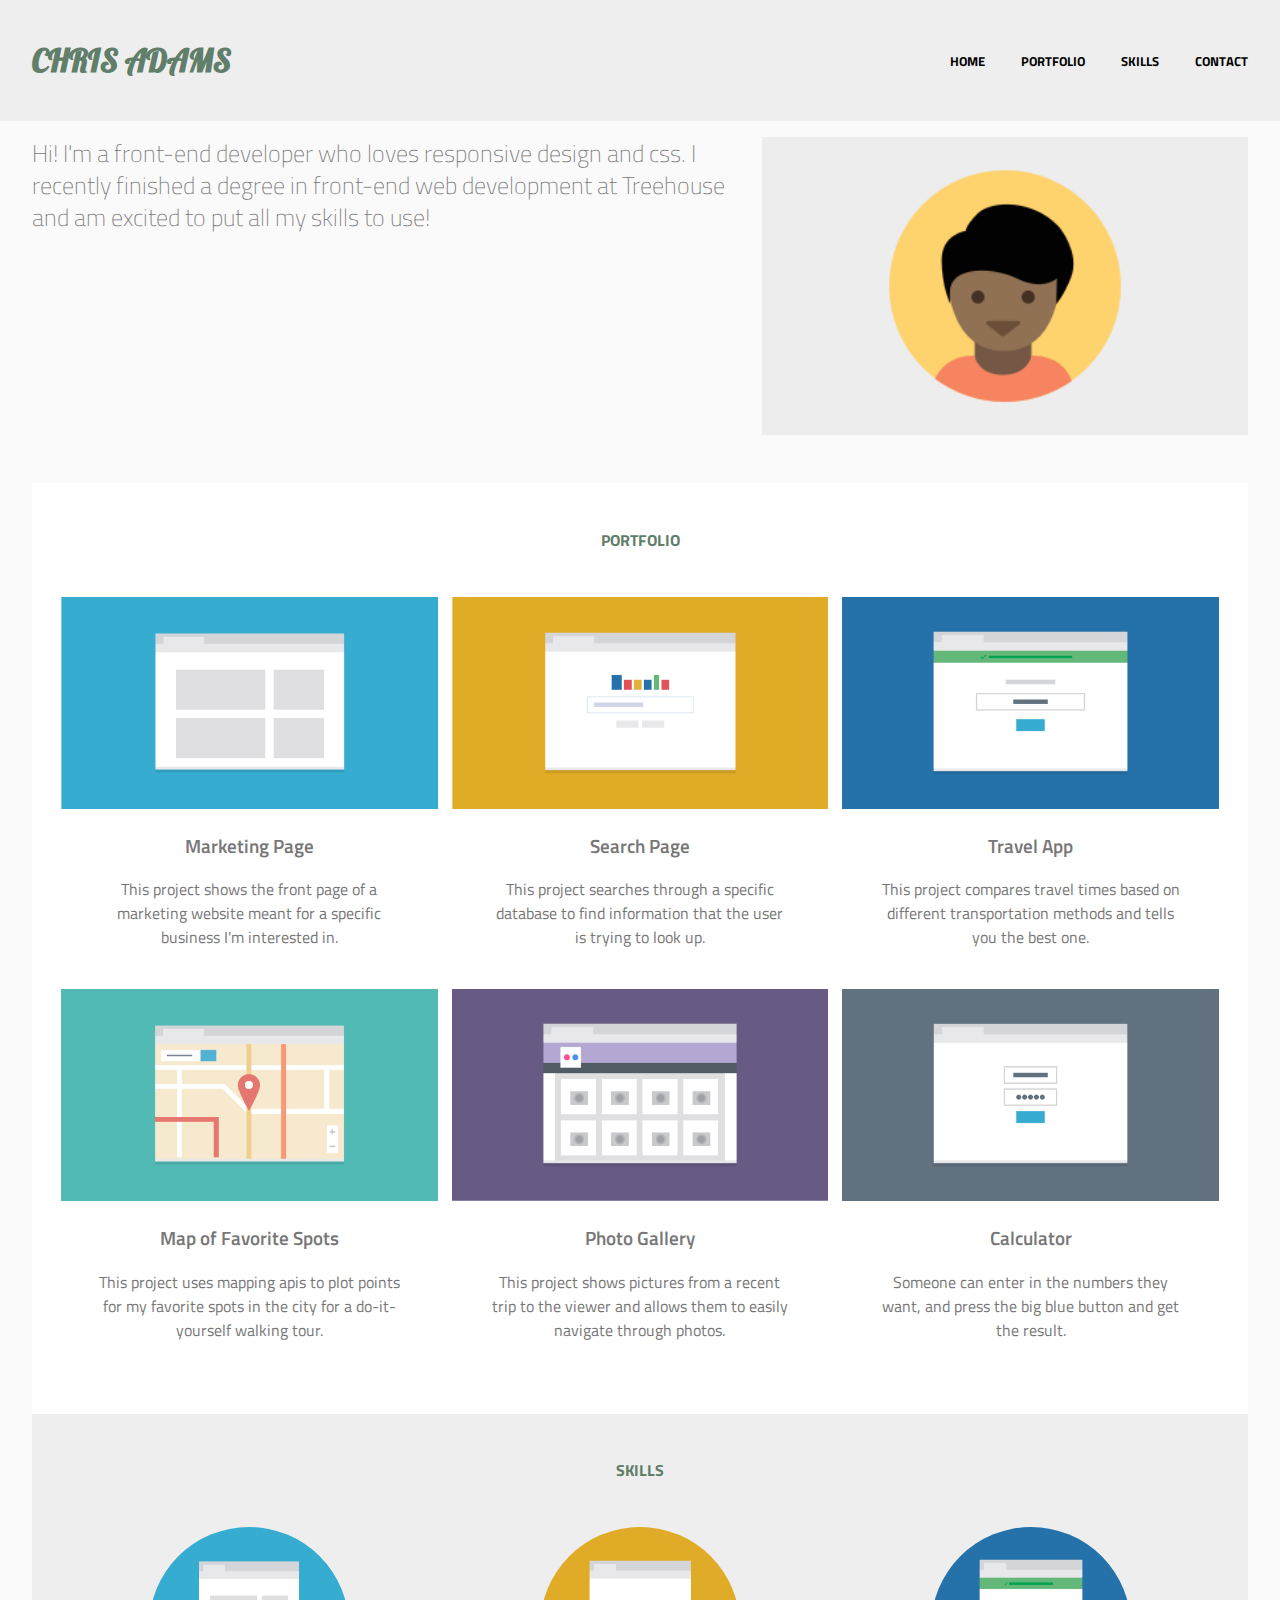
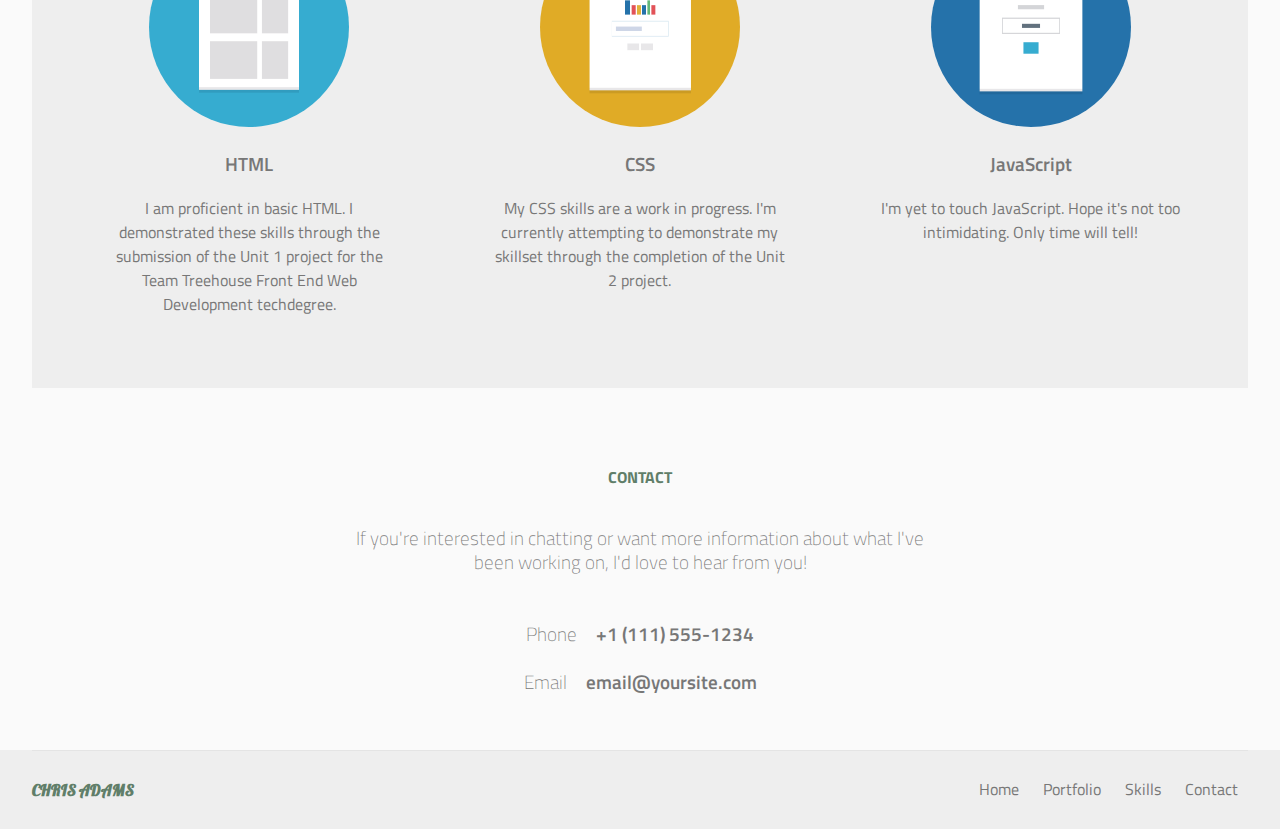
<file: index.html>
<!DOCTYPE html>
<html lang="en">
<head>
    <meta charset="UTF-8">
    <meta http-equiv="X-UA-Compatible" content="IE=edge">
    <meta name="viewport" content="width=device-width, initial-scale=1.0">
    <link rel="stylesheet" href="css/normalize.css">
    <link rel="stylesheet" href="css/styles.css">
    <link rel="preconnect" href="https://fonts.gstatic.com">
    <link href="https://fonts.googleapis.com/css2?family=Lobster&family=Titillium+Web:wght@200;300;400;600;700&display=swap" rel="stylesheet">  
    <title>Document</title>
</head>

<body>
        <header>
            
            <!-- starts top navigation section -->
            <div class="top-nav clearfix wrapper"> <!-- clearfix added to address header collapse -->
                <h1 class="student-name">Chris Adams</h1>
                <nav>
                    <ul>
                        <li><a href="#top">Home</a></li>
                        <li><a href="#portfolio">Portfolio</a></li>
                        <li><a href="#skills">Skills</a></li>
                        <li><a href="#contact">Contact</a></li>
                    </ul>
                </nav>
            </div>
        </header>
            <!-- ends top navigation section -->
        <div class="profile clearfix wrapper">
            <img src="/images/responsive-layout-profile.png" alt="Student profile picture" title="Student profile picture">
            <p>Hi! I'm a front-end developer who loves responsive design and css. I recently finished a degree in front-end web development at Treehouse and am excited to put all my skills to use!</p>
        </div>
        
        
        <!-- starts main portfolio section -->
        <main>
            <section class="content portfolio wrapper" id="portfolio">
                <h2>Portfolio</h2>
                <div class="column">
                    <img src="/images/portfolio-1.png" alt="Marketing Page" title="Marketing Page">
                    <h3>Marketing Page</h3>
                    <p>This project shows the front page of a marketing website meant for a specific business I'm interested in.</p>
                </div>
                <div class="column">
                    <img src="/images/portfolio-2.png" alt="Search Page" title="Search Page">
                    <h3>Search Page</h3>
                    <p>This project searches through a specific database to find information that the user is trying to look up.</p>
                </div>
                <div class="column">
                    <img src="/images/portfolio-3.png" alt="Travel App" title="Travel App">
                    <h3>Travel App</h3>
                    <p>This project compares travel times based on different transportation methods and tells you the best one.</p>
                </div>
                <div class="column">
                    <img src="/images/portfolio-4.png" alt="Map of Favorite Spots" title="Map of Favorite Spots">
                    <h3>Map of Favorite Spots</h3>
                    <p>This project uses mapping apis to plot points for my favorite spots in the city for a do-it-yourself walking tour.</p>
                </div>
                <div class="column">
                    <img src="/images/portfolio-5.png" alt="Photo Gallery" title="Photo Gallery">
                    <h3>Photo Gallery</h3>
                    <p>This project shows pictures from a recent trip to the viewer and allows them to easily navigate through photos.</p>
                </div>
                <div class="column">
                    <img src="/images/portfolio-6.png" alt="Calculator" title="Calculator">
                    <h3>Calculator</h3>
                    <p>Someone can enter in the numbers they want, and press the big blue button and get the result.</p>
                </div>
            </section>
        <!-- ends main portfolio section -->

        <!-- start skills section -->
            <section class="content skills wrapper" id="skills">
                <h2>Skills</h2>
                <div class="column skill">
                    <img src="/images/portfolio-1.png" alt="HTML" title="HTML">
                    <h3>HTML</h3>
                    <p>I am proficient in basic HTML. I demonstrated these skills through the submission of the Unit 1 project for the Team Treehouse Front End Web Development techdegree.</p>
                </div>
                <div class="column skill">
                    <img src="/images/portfolio-2.png" alt="CSS" title="CSS">
                    <h3>CSS</h3>
                    <p>My CSS skills are a work in progress. I'm currently attempting to demonstrate my skillset through the completion of the Unit 2 project.</p>
                </div>
                <div class="column skill">
                    <img src="/images/portfolio-3.png" alt="JavaScript" title="Travel App">
                    <h3>JavaScript</h3>
                    <p>I'm yet to touch JavaScript. Hope it's not too intimidating. Only time will tell!</p>
                </div>
            </section>
        </main>
        <!-- end skills section -->
        
        <!-- starts contact information section -->
        <div class="contact wrapper" id="contact">
            <h2>Contact</h2>
            <p>If you're interested in chatting or want more information about what I've been working on, I'd love to hear from you!</p>
            <p>Phone&emsp;<strong>+1 (111) 555-1234</strong><br><br>Email&emsp;<strong>email@yoursite.com</strong></p>
        </div>
        <!-- ends contact information section -->

        <!-- starts bottom navigation section -->
        <footer>
            <div class="clearfix wrapper">
                <h1 class="student-name">Chris Adams</h1>
                <ul class="bottom-nav">
                    <li><a href="#top">Home</a></li>
                    <li><a href="#portfolio">Portfolio</a></li>
                    <li><a href="#skills">Skills</a></li>
                    <li><a href="#contact">Contact</a></li>
                </ul>
                <h1 class="to-top"><a href="#top">Back to top</a></h1>
            </div>
        </footer>
        <!-- ends bottom navigation section --> 
        <!-- the class "bottom-nav" is applied only to the ul as these are the navigation buttons to be manipulated. The rest can be easily interpreted from the existing html. the "to-top" class is marked to allow is to be hidden, too. -->

</body>
</html>
</file>
<file: css/styles.css>
/*=============================================
=                General Styles               =
=============================================*/

/* Sets the universal styling */
* { 
    box-sizing: border-box; /* include margins and padding in box size */
}

/* Styles for whole website - centred, black text */
body {
    text-align: center; /* aligns the text for the page in the centre as per mockups */
    color: rgb(119, 119, 119);
    background-color: #fafafa;
    font-family: 'Titillium Web', sans-serif;
    line-height: 1.5rem;
}
h1 {
    text-transform: uppercase;
    color: #607e69;
    font-weight: 700;
    font-size: 1rem;
}
h2 {
    text-transform: uppercase;
    color: #607e69;
    font-weight: 700;
    font-size: 1rem;
}
h3 {
    font-size: 1em;
    font-weight: 600;
}
/* Removes bullets and indents on unordered lists */
ul {
    list-style: none; /* removes bullet mark */
    padding: 0;  /* 0 padding to remove indent */  
}

/* Remove underline and use body colour scheme  */
a {
    text-decoration: none;
    color: inherit;
}
a:hover {
    color: #5fd080;
}
.student-name {
    font-family: 'Lobster', cursive;
}

/*=============================================
=               Utility Styles                =
=============================================*/
strong {
    font-weight: 600;
}

/* wrapper to standardise width of document */
.wrapper {
    width: 90%;
    margin: auto;
}

/* Clearfix code used to address spacing issues with multiple floated elements */
/* Applied to: header (.top-nav) and footer (div) */
.clearfix::after {
    content: "";
    clear: both;
    display: table;
  }



/*=============================================
=           Top Navigation Styling            =
=============================================*/
header {
    background-color: #eee;
}
.top-nav {
    width: 100%;
}
.top-nav h1 {
    font-size: 1.3rem; /* responsive text that adjusts with shifting width of viewport */
    padding: 1.5rem 0 0.5rem;
    margin: 0;
}
.top-nav li {
    margin: 0.4rem 0; /* space between top and bottom, but extent to sides */
    padding: 0.5rem 0; /* add top/bottom padding within buttons */
    background-color: #fff; /*introduce contrast against background */
    text-transform: uppercase; /* uppercase words */
    font-weight: 700; /* emboldens nav button text */
    font-size: 0.8rem; /* increases font size */
    color: black;
}

/*=============================================
=          Student Profile Styling            =
=============================================*/

.profile {
    font-size: 1rem; /* responsive text that adjusts with shifting width of viewport */
    padding: 1rem 0 3rem 0; /* add padding space at top and bottom of container */
    font-weight: 200;
}
.profile img {
    width: 70%; /* resize image with size of viewing panel */
}

/*=============================================
=             Main Content Styling            =
=============================================*/
main {
    background-color: #fff;
    padding-bottom: 5vw;
}
.content {
    padding-bottom: 2rem;
}
.content div {
    font-size: 1rem; /* responsive text that adjusts with shifting width of viewport */
}
.content h2 {
    margin: 0;
    padding: 2.8rem 0;
}
.content h3 {
    font-size: 1.2rem;
}
.content img {
    width: 100%;
}
.column p {
    padding-bottom: 1rem;
}

/*=============================================
=               Skills Styling                =
=============================================*/

.skill img {
    width: 200px;
    height: 200px;
    border-radius: 50%;
}
#skills {
    background-color: #eee;
}


/*=============================================
=              Contact Styling                =
=============================================*/

.contact {
    font-size: 1rem; /* responsive text sizing in line with mockup */
    padding: 3rem 0; /* add padding space at top and bottom of container */
    font-weight: 200;
}

/*=============================================
=          Bottom Navigation Styling          =
=============================================*/

footer {
    background-color: #eee;
}
.bottom-nav {
    display: none; /* navigation items hidden on mobile view */
}
footer div {
    border-top: 1px solid #e4e4e4; /* adds top border to footer element. needs better name */
    padding: 1rem 0;
}
footer h1 {
    display: inline-block;
}
footer .student-name {
    float: left; /* floats student name left */
}
.to-top {
    float: right;
}
/*=============================================
=                Media Queries                =
=============================================*/

@media screen and (min-width: 768px) {
    /* utility adjustments */
    .wrapper {
        width: 95%;
    }
    
    /* top navigation adjustments */
    header {
        padding-top: 2rem;
    }
    .top-nav li {
        display: inline-block; /* displays nav items horizontally, inline with one another */
        margin: 0 20px; /* creates a top margin to separate from header, and spaces between objects */
        padding:20px; /* increases horizontal padding for clickable area */
        background-color: transparent;
    }

    /* student profile */
    .profile {
        font-size: 1.3rem; /* responsive text that adjusts with shifting width of viewport */
    }
    .profile img {
        width: 40%; /* resize image with size of viewing panel */
        float: right;
        margin-left: 1rem;
    }
    .profile p {
        text-align: left; /* aligns all the text on the left of the cell */
        margin: 0;
    }

    /* main content styling */
    main {
        padding-bottom: 2.5vw;
    }
    .column {
        display: inline-block;
        vertical-align: top;
        height: 100%;
        width: 48%;
        margin-left: 6px;
        margin-right: 6px;
    }
    .column p {
        width: 80%;
        margin: auto;
        padding-bottom: 2.5rem;
    }

    /* contact styling */
    .contact {
        font-size: 1.3rem; /* responsive text sizing in line with mockup */
        padding: 2rem 0; /* add padding space at top and bottom of container */
    }
    .contact p {
        width: 70%; /* narrows the presentation of text in window */
        padding: 1.5rem 0; /* standardises responsive padding on window resize */
        margin: auto; /* re-centres content */
    }

    /* bottom navigation adjustments */
    .to-top {
        display: none; /* hides "back to top" */
    }
    .bottom-nav, li{ /* selects ul and li items */
        display: inline-block; /* displays horizontally */
    }
    .bottom-nav li {
        margin: 0 10px; /* creates a top margin to separate from header, and spaces between objects */
    }
    .bottom-nav {
        float: right;
        padding: 10px 0;
        margin: 0;
    }

}

@media screen and (min-width: 1024px) {
    /* top navigation adjustments */
    header {
        padding: 3rem 0;
    }
    .top-nav .student-name {
        float: left; /* floats student name left */
        font-size: 2rem;
        padding: 0;
        margin: 0;
    }
    .top-nav ul {
        float: right; /* floats menu to the right */
        margin: 0 auto;
    }
    .top-nav li {
        padding: 0 0 0 2rem;
        margin: 0;
    }

    /* student profile adjustments */
    .profile {
        font-size: 1.5rem; /* responsive text that adjusts with shifting width of viewport */
        line-height: 2rem;
    }
    .profile img {
        margin-left: 1.6rem;
    }

    /* main content styling */
    main {
        background-color: #fafafa;
    }
    .content {
        background-color: #fff;
    }
    .column {
        display: inline-block;
        vertical-align: top;
        height: 100%;
        width: 31%;
        margin-left: 5px;
        margin-right: 5px;
    }

    /* contact styling */
    .contact {
        font-size: 1.2rem; /* responsive text sizing in line with mockup */
        padding: 2rem 0; /* add padding space at top and bottom of container */
    }
    .contact p {
        width: 50%; /* narrows the presentation of text in window */
        margin: auto; /* re-centres content */
    }
    .contact h2 {
        font-size: 1rem;
    }
}



/*=============================================
=           Things left to complete           =
===============================================
/   
/
/
/=====  End of Things left to complete  ======*/
</file>
